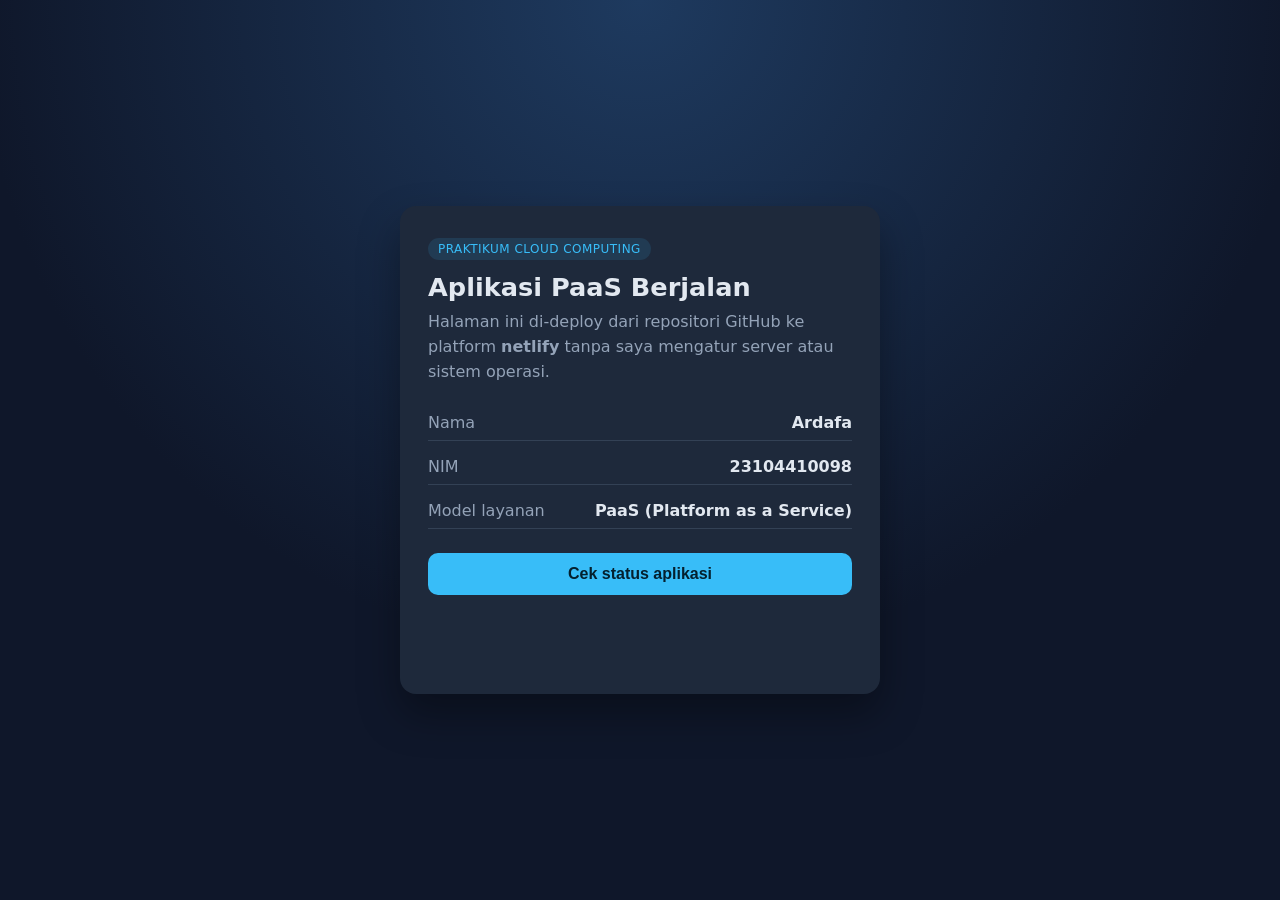
<file: app/index.html>
<!DOCTYPE html>
<html lang="id">
<head>
  <meta charset="UTF-8">
  <meta name="viewport" content="width=device-width, initial-scale=1.0">
  <title>Praktikum Cloud: PaaS di Render</title>
  <link rel="stylesheet" href="style.css">
</head>
<body>
  <main class="card">
    <p class="badge">Praktikum Cloud Computing</p>
    <h1>Aplikasi PaaS Berjalan</h1>
    <p class="lead">
      Halaman ini di-deploy dari repositori GitHub ke platform
      <strong>netlify</strong> tanpa saya mengatur server atau sistem operasi.
    </p>

    <dl class="info">
      <div><dt>Nama</dt><dd>Ardafa </dd></div>
      <div><dt>NIM</dt><dd>23104410098</dd></div>
      <div><dt>Model layanan</dt><dd>PaaS (Platform as a Service)</dd></div>
    </dl>

    <button id="cek" type="button">Cek status aplikasi</button>
    <p id="hasil" class="hasil" aria-live="polite"></p>
  </main>

  <script src="script.js"></script>
</body>
</html>
</file>
<file: app/style.css>
:root {
  --bg: #0f172a;
  --card: #1e293b;
  --text: #e2e8f0;
  --muted: #94a3b8;
  --accent: #38bdf8;
  --accent-dark: #0ea5e9;
}

* { box-sizing: border-box; }

body {
  margin: 0;
  min-height: 100vh;
  display: grid;
  place-items: center;
  padding: 16px;
  font-family: system-ui, -apple-system, "Segoe UI", Roboto, sans-serif;
  color: var(--text);
  background: radial-gradient(circle at top, #1e3a5f 0%, var(--bg) 60%);
}

.card {
  width: 100%;
  max-width: 480px;
  padding: 32px 28px;
  border-radius: 16px;
  background: var(--card);
  box-shadow: 0 20px 40px rgba(0, 0, 0, 0.35);
}

.badge {
  display: inline-block;
  margin: 0 0 12px;
  padding: 4px 10px;
  border-radius: 999px;
  font-size: 0.75rem;
  letter-spacing: 0.04em;
  text-transform: uppercase;
  color: var(--accent);
  background: rgba(56, 189, 248, 0.12);
}

h1 { margin: 0 0 8px; font-size: 1.6rem; }

.lead { margin: 0 0 20px; color: var(--muted); line-height: 1.55; }

.info { margin: 0 0 24px; display: grid; gap: 8px; }
.info div { display: flex; justify-content: space-between; gap: 12px; padding: 8px 0; border-bottom: 1px solid #334155; }
.info dt { color: var(--muted); }
.info dd { margin: 0; font-weight: 600; text-align: right; }

button {
  width: 100%;
  padding: 12px 16px;
  border: 0;
  border-radius: 10px;
  font-size: 1rem;
  font-weight: 600;
  color: #04202e;
  background: var(--accent);
  cursor: pointer;
  transition: background 0.15s ease;
}
button:hover { background: var(--accent-dark); }
button:focus-visible { outline: 3px solid #fff; outline-offset: 2px; }

.hasil { margin: 16px 0 0; min-height: 3.2em; color: var(--muted); line-height: 1.5; }
.hasil strong { color: var(--text); }
</file>
